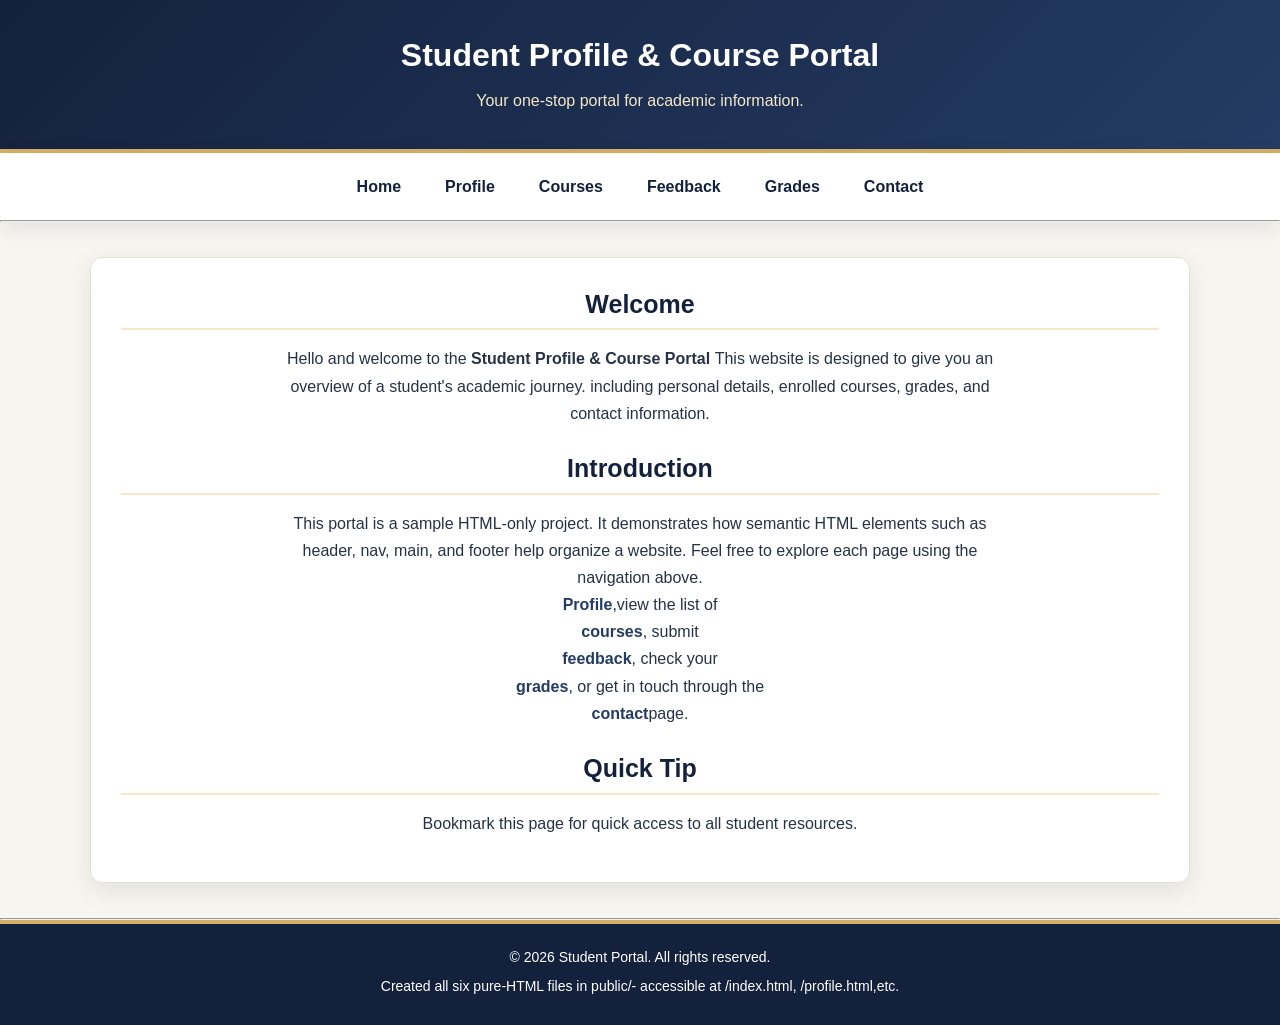
<file: index.html>
<!DOCTYPE html>
<html lang="en">
<head>
    <meta charset="UTF-8">
    <meta name="viewport" content="width=device-width, initial-scale=1.0">
        <title>
            Student Profile & Course Portal
        </title>
        <link rel="stylesheet" href="style.css">
    </head>
    <body>
        <header>
            <h1>
                Student Profile & Course Portal                                                                                                                                                                                                                                                                                                                                                                                                                                                                                                                                                                                                                                                                                                                                                                                                                                                                                                                                                                                                                                                                                                                                                                                                                                                                                                                                                                                                                                                                                                                                                                                                                                                                                                                                                                                                                                                                                                                                                                                                                             
            </h1>
            <p>
                Your one-stop portal for academic information.
            </p>
        </header>
        <nav>
            <ul>
                <li>
                    <a href="index.html">Home</a>
                </li>
                <li>
                    <a href="profile.html">Profile</a>
                </li>
                <li>
                    <a href="course.html">Courses</a>
                </li>
                <li>
                    <a href="feedback.html">Feedback</a>
                </li>
                <li>
                    <a href="grades.html">Grades</a>
                </li>
                <li>
                    <a href="contact.html">Contact</a>
                </li>
            </ul>
        </nav>
        <hr>
        <main class="home-page">
            <h2>Welcome </h2>
            <p>
                Hello and welcome to the 
                <strong>
                    Student Profile & Course Portal 
                </strong>
                This website is designed to give you an overview of a student's academic journey. 
                including personal details, enrolled courses, grades, and contact information.
            </p>
            <h2>Introduction</h2>
            <p>  This portal is a sample HTML-only project.
    It demonstrates how semantic HTML elements such as
    header, nav, main, and footer help organize a website.
    Feel free to explore each page using the navigation above.
    <br>
                <a href="profile.html">Profile</a>,view the list of
                <br> 
                <a href="course.html">courses</a>, submit 
                <br>
                <a href="feedback.html">feedback</a>, check your
                <br>
                <a href="grades.html">grades</a>, or get in touch through the
                <br>
                <a href="contact.html">contact</a>page.
                <br>
            </p>
            <h2>Quick Tip</h2>
            <p>Bookmark this page for quick access to all student resources.</p>
        </main>
        <hr>
        <footer>
            <p>&copy; 2026 Student Portal. All rights reserved.</p>
            <p>Created all six pure-HTML files in public/- 
                accessible at /index.html, /profile.html,etc.</p>
        </footer>
    </body>
    </html>
</file>
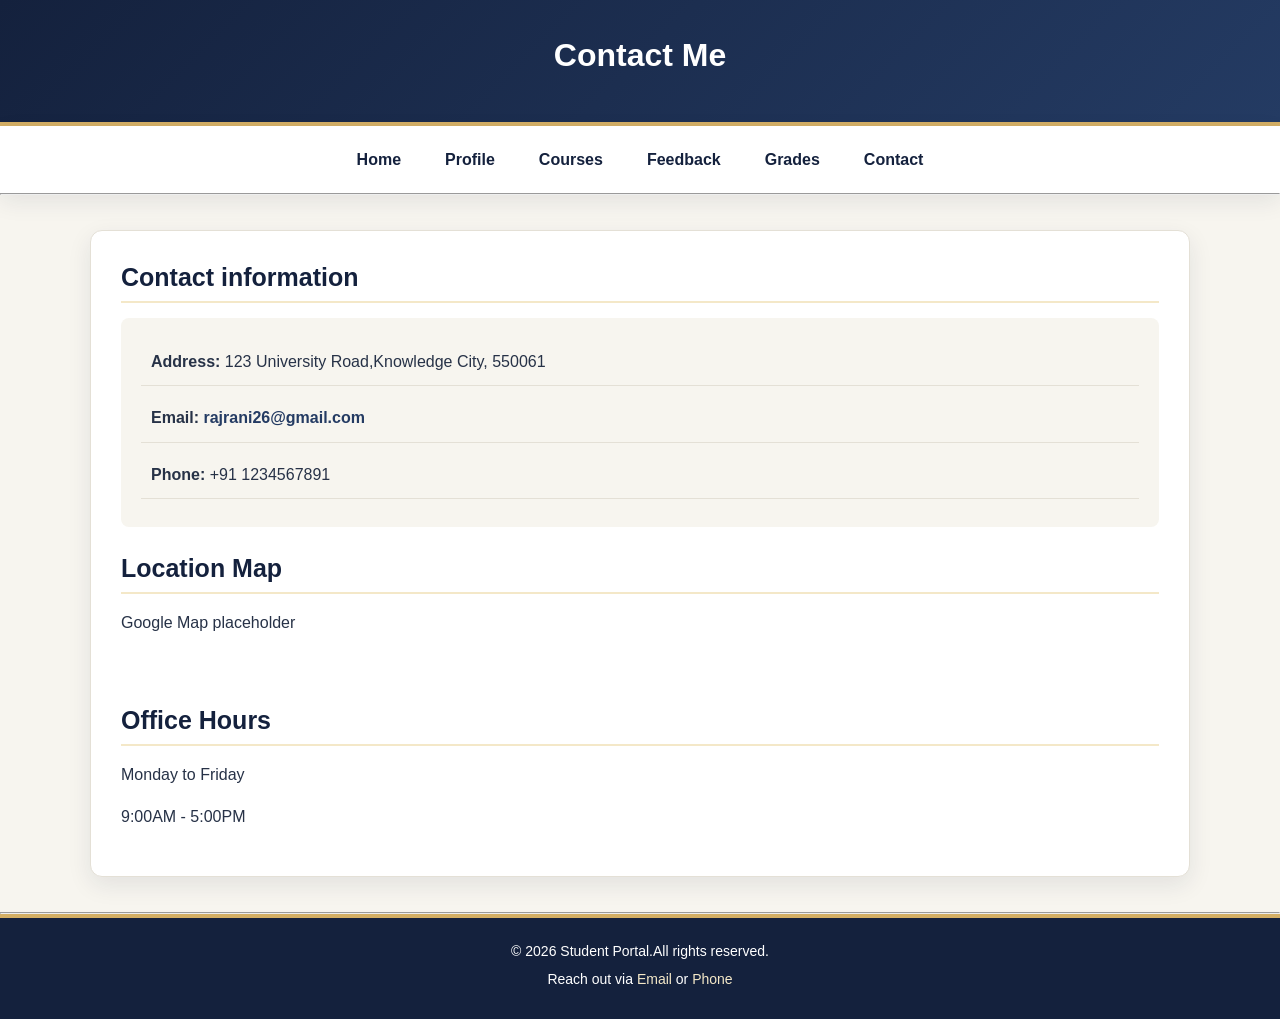
<file: contact.html>
<!DOCTYPE html>
<html lang="en">
<head>
    <meta charset="UTF-8">
    <meta name="viewport" content="width=device-width, initial-scale=1.0">
    <title>Contact</title>
    <link rel="stylesheet" href="style.css">
</head>
    <body>
        <header>
            <h1>
                Contact Me                                                                                                                                                                                                                                                                                                                                                                                                                                                                                                                                                                                                                                                                                                                                                                                                                                                                                                                                                                                                                                                                                                                                                                                                                                                                                                                                                                                                                                                                                                                                                                                                                                                                                                                                                                                                                                                                                                                                                                                                                    
            </h1>
            </header>
        <nav>
            <ul>
                <li><a href="index.html">Home</a></li>
                <li><a href="profile.html">Profile</a></li>
                <li><a href="course.html">Courses</a></li>
                <li><a href="feedback.html">Feedback</a></li>
                <li><a href="grades.html">Grades</a></li>
                <li><a href="contact.html">Contact</a></li>
            </ul>
        </nav>
        <hr>
        <main class="contact-page">
            <h2>Contact information</h2>
            <ul>
            <li><strong>Address:</strong> 123 University Road,Knowledge City, 550061</li>
                 <li><strong>Email:</strong>
                   <a href="mailto:rajrani26@gmail.com">rajrani26@gmail.com</a></li>
                 <li><strong>Phone:</strong> +91 1234567891</li>
                 </ul>
                 <h2>Location Map</h2>
                 <p>Google Map placeholder</p>
                 <br>
                 <h2>Office Hours</h2>
                 <p>Monday to Friday</p>
                 <p>9:00AM - 5:00PM </p>
        </main>
        <hr>
        <footer>
            <p>&copy; 2026 Student Portal.All rights reserved.</p>
            <p>Reach out via
                 <a href="mailto:rajrani26@gmail.com">Email</a>
    or
    <a href="tel:+911234567891">Phone</a>
    </p>
        </footer>
        </body>
</html>
</file>
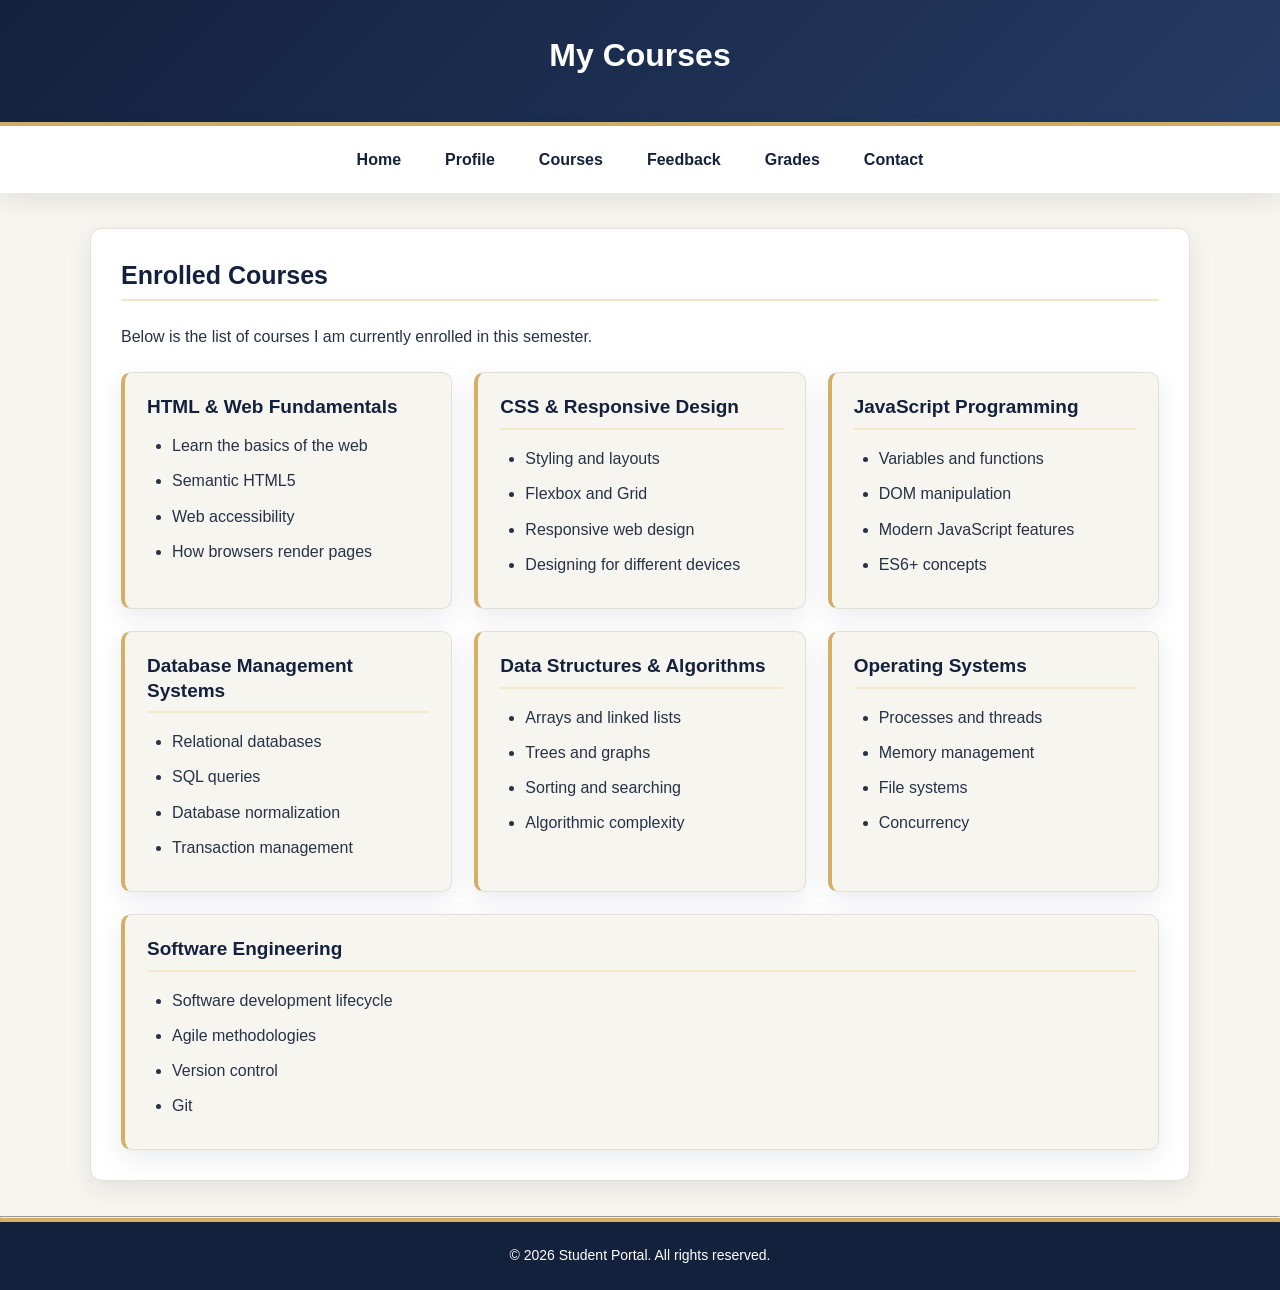
<file: course.html>
<!DOCTYPE html>
<html lang="en">
<head>
    <meta charset="UTF-8">
    <meta name="viewport" content="width=device-width, initial-scale=1.0">
    <title>My Courses</title>
    <link rel="stylesheet" href="style.css">
</head>
    <body>
        <header>
            <h1>
                My Courses                                                                                                                                                                                                                                                                                                                                                                                                                                                                                                                                                                                                                                                                                                                                                                                                                                                                                                                                                                                                                                                                                                                                                                                                                                                                                                                                                                                                                                                                                                                                                                                                                                                                                                                                                                                                                                                                                                                                                                                                                      
            </h1>
            </header>
        <nav>
            <ul>
                <li>
                    <a href="index.html">Home</a>
                </li>
                <li>
                    <a href="profile.html">Profile</a>
                </li>
                <li>
                    <a href="course.html">Courses</a>
                </li>
                <li>
                    <a href="feedback.html">Feedback</a>
                </li>
                <li>
                    <a href="grades.html">Grades</a>
                </li>
                <li>
                    <a href="contact.html">Contact</a>
                </li>
            </ul>
        </nav>
        <main class="courses-page">
    <h2>Enrolled Courses</h2>

    <p>
        Below is the list of courses I am currently enrolled in this semester.
    </p>

    <section>
        <h3>HTML & Web Fundamentals</h3>
        <ul>
            <li>Learn the basics of the web</li>
            <li>Semantic HTML5</li>
            <li>Web accessibility</li>
            <li>How browsers render pages</li>
        </ul>
    </section>

    <section>
        <h2>CSS & Responsive Design</h2>
        <ul>
            <li>Styling and layouts</li>
            <li>Flexbox and Grid</li>
            <li>Responsive web design</li>
            <li>Designing for different devices</li>
        </ul>
    </section>

    <section>
        <h2>JavaScript Programming</h2>
        <ul>
            <li>Variables and functions</li>
            <li>DOM manipulation</li>
            <li>Modern JavaScript features</li>
            <li>ES6+ concepts</li>
        </ul>
    </section>

    <section>
        <h2>Database Management Systems</h2>
        <ul>
            <li>Relational databases</li>
            <li>SQL queries</li>
            <li>Database normalization</li>
            <li>Transaction management</li>
        </ul>
    </section>

    <section>
        <h2>Data Structures & Algorithms</h2>
        <ul>
            <li>Arrays and linked lists</li>
            <li>Trees and graphs</li>
            <li>Sorting and searching</li>
            <li>Algorithmic complexity</li>
        </ul>
    </section>

    <section>
        <h2>Operating Systems</h2>
        <ul>
            <li>Processes and threads</li>
            <li>Memory management</li>
            <li>File systems</li>
            <li>Concurrency</li>
        </ul>
    </section>

    <section>
        <h2>Software Engineering</h2>
        <ul>
            <li>Software development lifecycle</li>
            <li>Agile methodologies</li>
            <li>Version control</li>
            <li>Git</li>
        </ul>
    </section>
</main>
                         <hr>
                         <footer>
                            &copy; 2026 Student Portal. All rights reserved.
                         </footer>
                         </body>
                         </html>
</file>
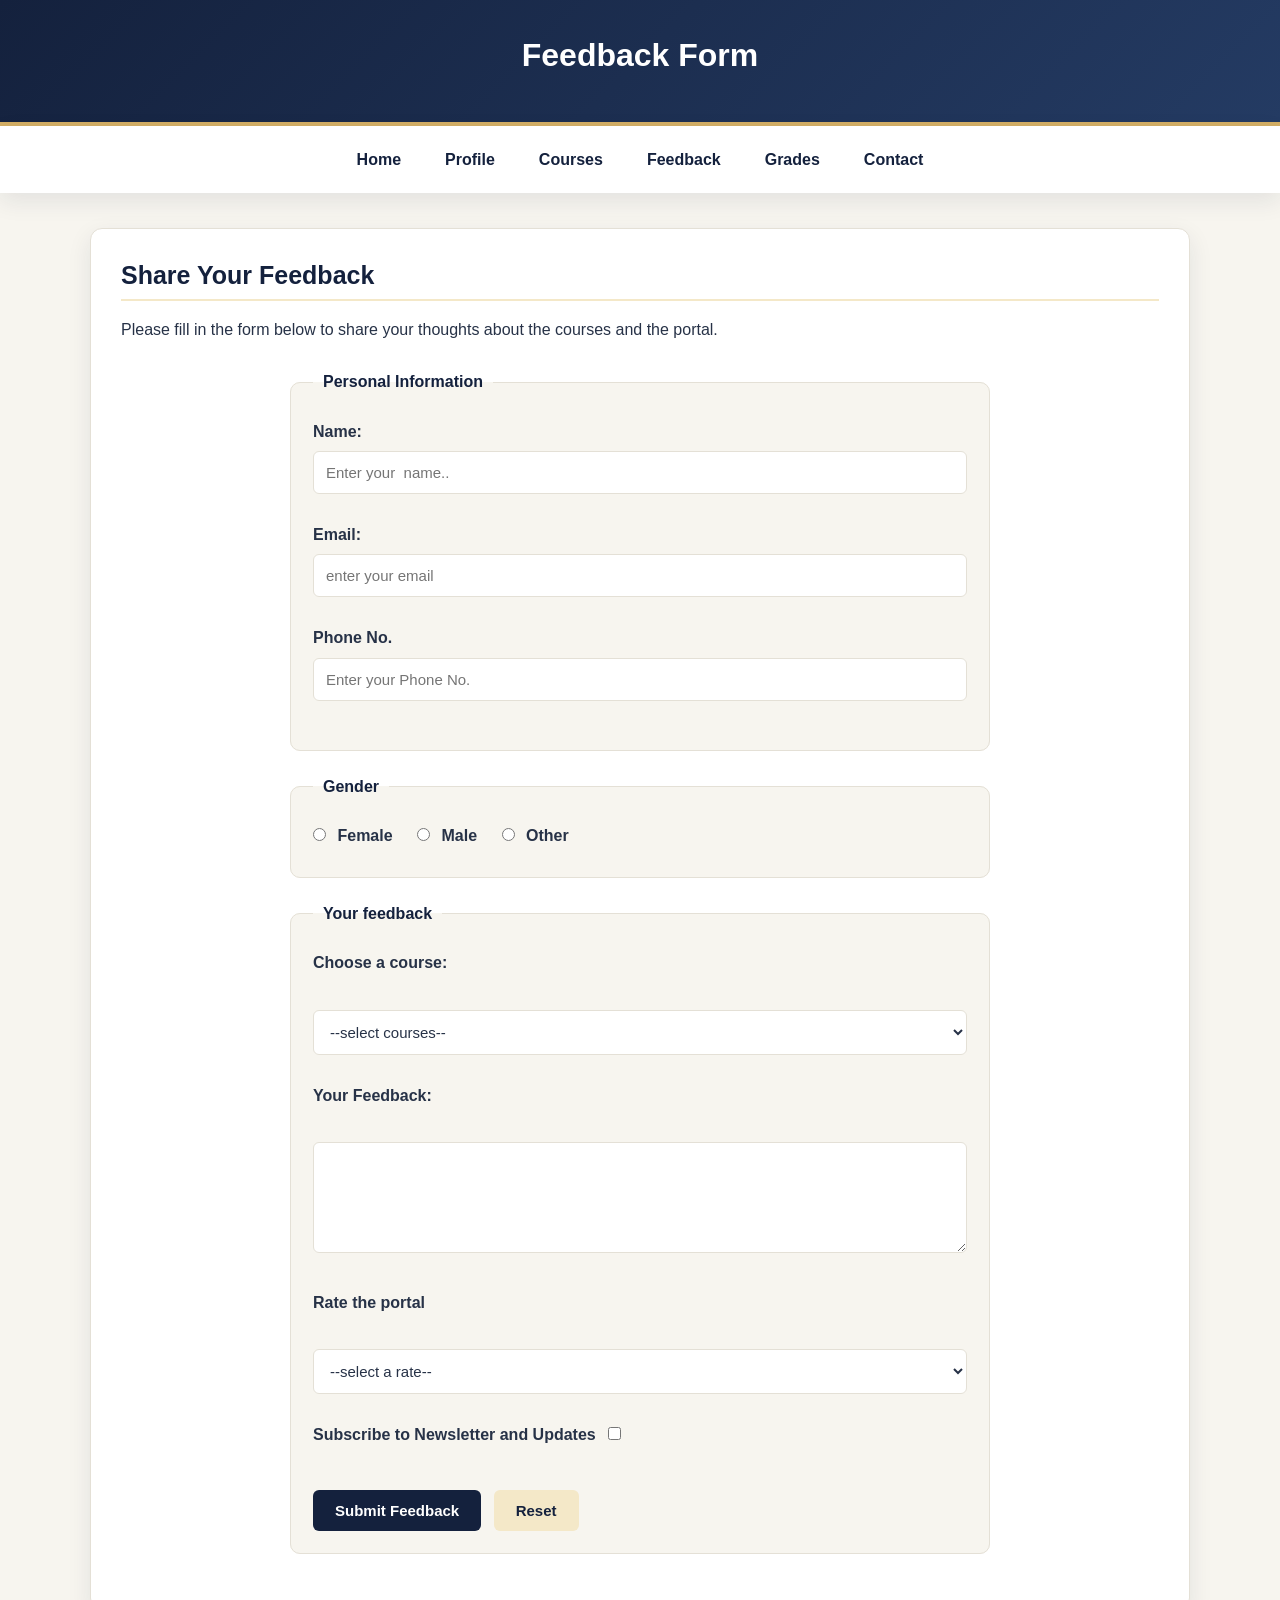
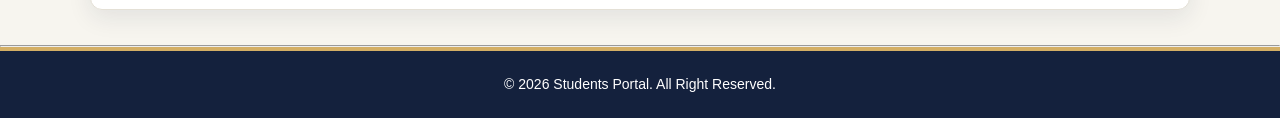
<file: feedback.html>
<!DOCTYPE html>
<html lang="en">
<head>
    <meta charset="UTF-8">
    <meta name="viewport" content="width=device-width, initial-scale=1.0">
    <title>feedback form</title>
    <link rel="stylesheet" href="style.css">
</head>
    <body>  
        <header>
            <h1>
                Feedback Form                                                                                                                                                                                                                                                                                                                                                                                                                                                                                                                                                                                                                                                                                                                                                                                                                                                                                                                                                                                                                                                                                                                                                                                                                                                                                                                                                                                                                                                                                                                                                                                                                                                                                                                                                                                                                                                                                                                                                                                                                             
            </h1>
            </header>
        <nav>
            <ul>
                <li>
                    <a href="index.html">Home</a>
                </li>
                <li>
                    <a href="profile.html">Profile</a>
                </li>
                <li>
                    <a href="course.html">Courses</a>
                </li>
                <li>
                    <a href="feedback.html">Feedback</a>
                </li>
                <li>
                    <a href="grades.html">Grades</a>
                </li>
                <li>
                    <a href="contact.html">Contact</a>
                </li>
            </ul>
        </nav>    
        <main class="feedback-page">
        <h2>Share Your Feedback</h2>
        <p>Please fill in the form below to share your thoughts about the courses
            and the portal.
        </p>
        <form>
            <fieldset>
                <legend>Personal Information</legend>
            <label for="name">Name:</label>
            <input type="text" id="name" name="name"
            placeholder="Enter your  name..">
            <br><br>
            <label for="email">Email:</label>
            <input type="email" id="email" name="email"
            placeholder="enter your email">
            <br><br>
            <label for="phone">Phone No.</label>
            <input type="tel" id="phone" name="phone"
            placeholder="Enter your Phone No.">
            <br><br></fieldset>
          <fieldset>
    <legend>Gender</legend>

    <input type="radio" id="female"
           name="gender" value="female">
    <label for="female">Female</label>

    <input type="radio" id="male"
           name="gender" value="male">
    <label for="male">Male</label>

    <input type="radio" id="other"
           name="gender" value="other">
    <label for="other">Other</label>
</fieldset>
            <fieldset>
                <legend>Your feedback</legend>
                
            <label for="course">Choose a course:</label>
            <br>
            <select id="course" name="course">
                <option value=""selected disabled>
                    --select courses--
                </option>
                <option value="html">HTML and Web Fundamentals</option>
                <option value="python">Python</option>
                <option value="dbms">DBMS</option>
            </select>
            <br><br>
            <label for="message">Your Feedback:</label>
            <br>
            <textarea id="message" name="message" rows="5" cols="30"></textarea>
            <br><br>
            <label for="Rate">Rate the portal</label>
            <br>
            <select id="Rate" name="portal">
                <option value=""selected disabled>
                    --select a rate--
                </option>
                <option value="excellent">Excellent</option>
                <option value="very good">Very Good</option>
                <option value="good">Good</option>
            </select>
            <br><br>
           <label for="subscribe">Subscribe to Newsletter and Updates</label>
           <input type="checkbox" id="subscribe" name="like" value="subscribe">
            <br><br>
            <button type="submit">Submit Feedback</button>
            <button type="reset">Reset</button>
            </fieldset>
        </form>
        </main>
        <hr>
        <footer>
            &copy; 2026 Students Portal. All Right Reserved.
        </footer>
    </body>
</html>
</file>
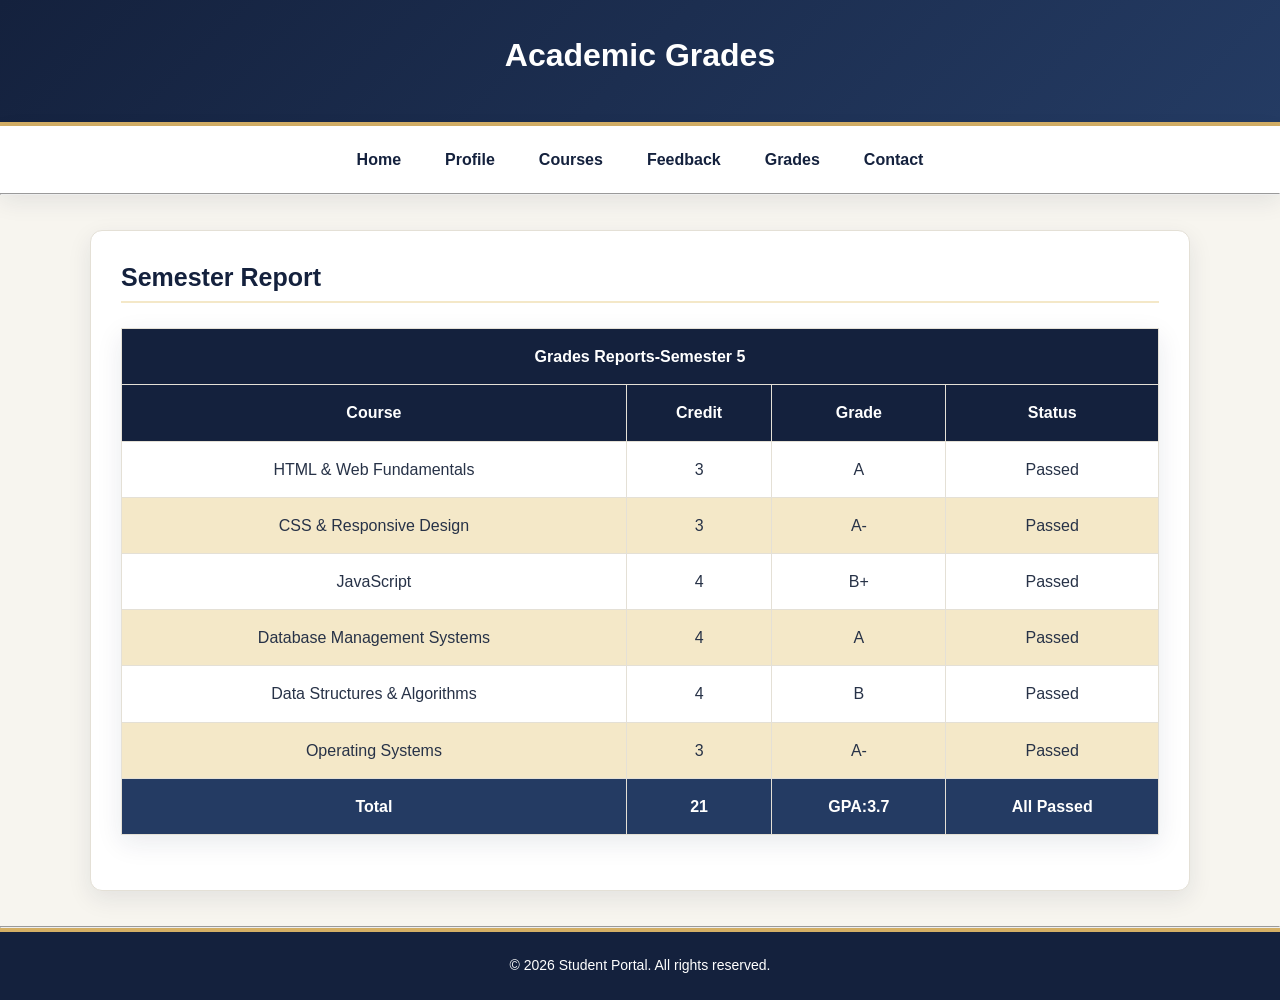
<file: grades.html>
<!DOCTYPE html>
<html lang="en">
<head>
    <meta charset="UTF-8">
    <meta name="viewport" content="width=device-width, initial-scale=1.0">
    <title>Academic Grades</title>
    <link rel="stylesheet" href="style.css">
</head>
<body> 
        <header>
            <h1>
                Academic Grades                                                                                                                                                                                                                                                                                                                                                                                                                                                                                                                                                                                                                                                                                                                                                                                                                                                                                                                                                                                                                                                                                                                                                                                                                                                                                                                                                                                                                                                                                                                                                                                                                                                                                                                                                                                                                                                                                                                                                                                                                            
            </h1>
            </header>
    <nav>
            <ul>
                <li>
                    <a href="index.html">Home</a>
                </li>
                <li>
                    <a href="profile.html">Profile</a>
                </li>
                <li>
                    <a href="course.html">Courses</a>
                </li>
                <li>
                    <a href="feedback.html">Feedback</a>
                </li>
                <li>
                    <a href="grades.html">Grades</a>
                </li>
                <li>
                    <a href="contact.html">Contact</a>
                </li>
            </ul>
        </nav>
        <hr>
        <main class="grades-page">
            <h2>Semester Report</h2>
            <table>
           
                <thead>
                    <tr>
                        <th colspan="4"> Grades Reports-Semester 5</th>
                    </tr>
                    <tr>
                        
                        <th scope="col" >Course</th>
                        <th scope="col" >Credit</th>
                        <th scope="col" >Grade</th>
                        <th scope="col" >Status</th>

                    </tr>
                </thead>
                <tbody>
                    <tr>
                        <td>HTML & Web Fundamentals</td>
                        <td>3</td>
                        <td>A</td>
                         <td>Passed</td>
                    </tr>
                    <tr>
                        <td>CSS & Responsive Design</td>
                        <td>3</td>
                        <td>A-</td>
                         <td>Passed</td>
                    </tr>
                    <tr>
                        <td>JavaScript</td>
                        <td>4</td>
                        <td>B+</td>
                         <td>Passed</td>
                    </tr>
                     <tr>
                        <td>Database Management Systems</td>
                        <td>4</td>
                        <td>A</td>
                         <td>Passed</td>
                    </tr>
                     <tr>
                        <td>Data Structures & Algorithms</td>
                        <td>4</td>
                        <td>B</td>
                         <td>Passed</td>
                    </tr>
                     <tr>
                        <td>Operating Systems</td>
                        <td>3</td>
                        <td>A-</td>
                         <td>Passed</td>
                    </tr>
                    </tbody>
                    <tfoot>
                        <tr>
                       <th scope="row">Total</th>
                        <td scope="row"><b>21</b></td>
                        <td scope="row" ><b>GPA:3.7</b></td>
                         <td scope="row"><b>All Passed</b></td>
                    </tr>
                    </tfoot>
            </table>
        </main>
        <hr>
        <footer>
            &copy; 2026 Student Portal. All rights reserved.
        </footer>
    </body>
</html>
</file>
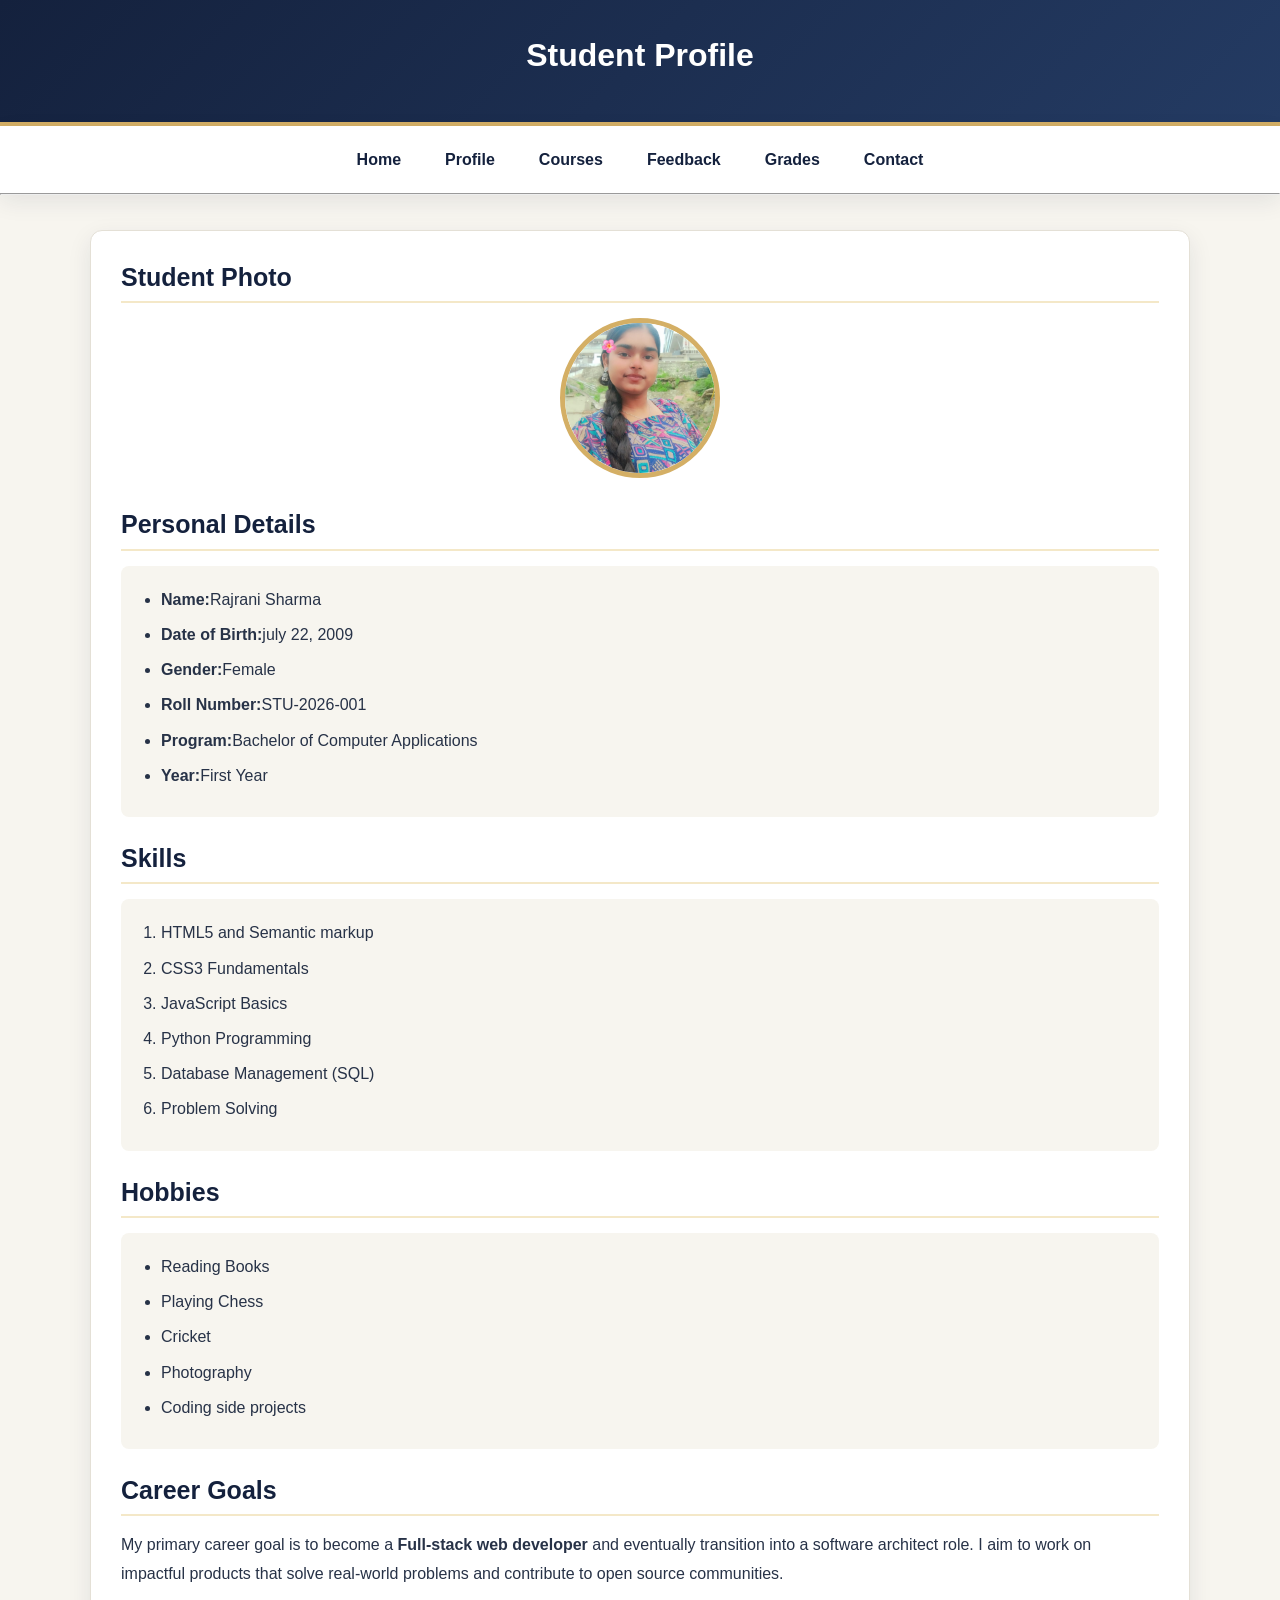
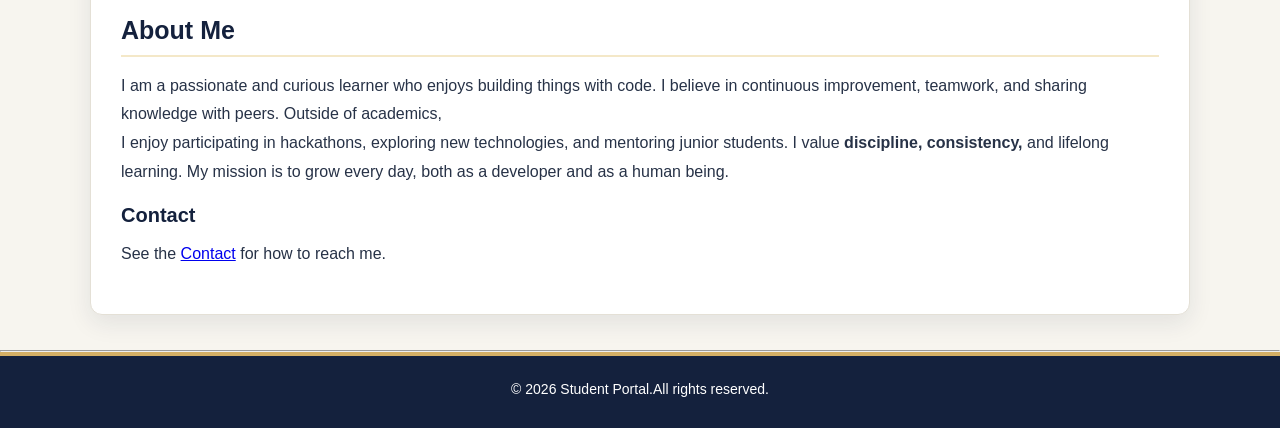
<file: profile.html>
<!DOCTYPE html>
<html lang="en">
<head>
    <meta charset="UTF-8">
    <meta name="viewport" content="width=device-width, initial-scale=1.0">
    <title>Student Profile</title>
    <link rel="stylesheet" href="style.css">
</head>
<body>
    <header>
        <h1>Student Profile</h1>
    </header>
    <nav>
            <ul>
                <li>
                    <a href="index.html">Home</a>
                </li>
                <li>
                    <a href="profile.html">Profile</a>
                </li>
                <li>
                    <a href="course.html">Courses</a>
                </li>
                <li>
                    <a href="feedback.html">Feedback</a>
                </li>
                <li>
                    <a href="grades.html">Grades</a>
                </li>
                <li>
                    <a href="contact.html">Contact</a>
                </li>
            </ul>
        </nav>
        <hr>
        <main class="profile-page">
            <section>
        <h2>Student Photo</h2>
        <img  class="profile-img" src="profile  pic.jpg" alt="Student Profile Photo" width="150">
        <h2>Personal Details</h2>
        <ul>
            <li><strong>Name:</strong>Rajrani Sharma</li>
            <li><strong>Date of Birth:</strong>july 22, 2009</li>
            <li><strong>Gender:</strong>Female</li>
            <li><strong>Roll Number:</strong>STU-2026-001</li>
            <li><strong>Program:</strong>Bachelor of Computer Applications</li>
            <li><strong>Year:</strong>First Year</li>
        </ul>
        <h2>Skills</h2>
        <ol>
            <li>HTML5 and Semantic markup</li>
            <li>CSS3 Fundamentals</li>
            <li>JavaScript Basics</li>
            <li>Python Programming</li>
            <li>Database Management (SQL)</li>
            <li>Problem Solving</li>
            
        </ol>
        <h2>Hobbies</h2>
        <ul>
            <li>Reading Books</li>
            <li>Playing Chess</li>
            <li>Cricket</li>
             <li>Photography</li>
              <li>Coding side projects</li>
        </ul>
        <h2>Career Goals</h2>
        <p>
           My primary career goal is to become a <strong>Full-stack web developer</strong>
           and eventually transition into a software architect role.
           I aim to work on impactful products that solve real-world problems and contribute to 
           open source communities.
        </p>
        <h2>About Me</h2>
            <p>
                I am a passionate and curious learner who enjoys building things with 
                code. I believe in continuous improvement, teamwork, and sharing
                knowledge with peers. Outside of academics,
                <br>
                I enjoy participating in hackathons, exploring new technologies, and
                 mentoring junior students.
                 I value <strong>discipline, consistency,</strong> and lifelong learning. My mission
                 is to grow every day, both as a developer and as a human being.
            </p>
            <h3>Contact</h3>
            <p>See the <a href="contact.html">Contact</a> for how to reach me.</p>
       </section>
        </main>
        <hr>
        <footer>
            <p>&copy; 2026 Student Portal.All rights reserved.</p>
        </footer>
    </body>
</html>
</file>
<file: style.css>
:root {
    --navy: #14213d;
    --navy-light: #243b63;
    --gold: #d4af65;
    --gold-light: #f4e8c8;
    --cream: #f7f5ef;
    --white: #ffffff;
    --text: #273247;
    --border: #e4e0d6;
    --shadow: 0 8px 25px rgba(20, 33, 61, 0.09);
}


* {
    margin: 0;
    padding: 0;
    box-sizing: border-box;
}

html {
    scroll-behavior: smooth;
}

body {
    font-family: 'Segoe UI', Arial, sans-serif;
    font-size: 16px;
    line-height: 1.7;
    color: var(--text);
    background-color: var(--cream);
    background-repeat: ;
}

h1, h2, h3 {
    color: var(--navy);
    line-height: 1.3;
}

h1 {
    font-size: 32px;
    font-weight: 700;
    margin-bottom: 10px;
}

h2 {
    font-size: 25px;
    margin-bottom: 15px;
    margin-top: 25px;
}

h3 {
    font-size: 20px;
    margin-bottom: 12px;
}

p {
    margin-bottom: 15px;
}
header {
    background: linear-gradient(
        135deg,
        var(--navy),
        var(--navy-light)
    );

    color: var(--white);
    text-align: center;
    padding: 35px 20px;
    border-bottom: 4px solid var(--gold);
}

header h1 {
    color: var(--white);
    font-size: 32px;
}

header p {
    color: var(--gold-light);
    margin-bottom: 0;
}


nav {
    background-color: var(--white);
    padding: 12px 20px;
    box-shadow: var(--shadow);
}

nav ul {
    list-style: none;
    display: flex;
    justify-content: center;
    align-items: center;
    flex-wrap: wrap;
    gap: 12px;
}

nav li {
    margin: 0;
}

nav a {
    display: block;
    color: var(--navy);
    text-decoration: none;
    font-weight: 600;
    padding: 8px 16px;
    border-radius: 6px;
    transition: all 0.3s ease;
}

nav a:hover {
    background-color: var(--gold-light);
    color: var(--navy);
}

nav a:active {
    background-color: var(--gold);
}

nav a:visited {
    color: var(--navy);
}

/*main content*/

main {
    width: 90%;
    max-width: 1100px;
    margin: 35px auto;
    padding: 30px;
    background-color: var(--white);
    border: 1px solid var(--border);
    border-radius: 12px;
    box-shadow: var(--shadow);
    animation: fadeIn 0.6s ease;
}

main h2:first-child {
    margin-top: 0;
}

main h2 {
    border-bottom: 2px solid var(--gold-light);
    padding-bottom: 8px;
}

main ul,
main ol {
    padding-left: 25px;
    margin-bottom: 20px;
}

main li {
    margin-bottom: 8px;
}



.home-page {
    text-align: center;
}

.home-page h2 {
    text-align: center;
}

.home-page p {
    max-width: 750px;
    margin: 15px auto;
}

.home-page a {
    color: var(--navy-light);
    font-weight: 600;
    text-decoration: none;
}

.home-page a:hover {
    color: var(--gold);
    text-decoration: underline;
}




.profile-page {
    text-align: left;
}

.profile-img {
    display: block;
    width: 160px;
    height: 160px;
    object-fit: cover;
    border-radius: 50%;
    border: 5px solid var(--gold);
    margin: 15px auto 30px;
}

.profile-page h2 {
    margin-top: 25px;
}

.profile-page ul,
.profile-page ol {
    background-color: var(--cream);
    padding: 20px 20px 20px 40px;
    border-radius: 8px;
}

.profile-page p {
    line-height: 1.8;
}


/*courses page*/

.courses-page {
    display: flex;
    flex-wrap: wrap;
    justify-content: center;
    align-items: stretch;
    gap: 22px;
}

.courses-page > h2,
.courses-page > p {
    flex: 0 0 100%;
}

.courses-page > h2 {
    margin-bottom: 0;
}

.courses-page > p {
    margin-bottom: 0;
}

.courses-page > section {
    flex: 1 1 300px;

    background-color: var(--cream);
    border: 1px solid var(--border);
    border-left: 4px solid var(--gold);
    border-radius: 10px;
    padding: 22px;

    display: flex;
    flex-direction: column;

    box-shadow: var(--shadow);

    transition: transform 0.3s ease,
                box-shadow 0.3s ease;
}

.courses-page > section:hover {
    transform: translateY(-5px);
    box-shadow: var(--shadow);
}

.courses-page section h2,
.courses-page section h3 {
    margin-top: 0;
    font-size: 19px;
}

.courses-page section ul {
    flex-grow: 1;
    margin-bottom: 0;
}


/*feedback form*/

.feedback-page form {
    max-width: 700px;
    margin: 25px auto;
}

.feedback-page fieldset {
    border: 1px solid var(--border);
    border-radius: 10px;
    padding: 22px;
    margin-bottom: 22px;
    background-color: var(--cream);
}

.feedback-page legend {
    color: var(--navy);
    font-weight: 700;
    padding: 0 10px;
}

.feedback-page label {
    display: block;
    font-weight: 600;
    margin-bottom: 6px;
}

.feedback-page input:not([type="radio"]):not([type="checkbox"]),
.feedback-page textarea,
.feedback-page select {
    width: 100%;
    padding: 12px;
    border: 1px solid var(--border);
    border-radius: 6px;
    font-size: 15px;
    font-family: inherit;
    background-color: var(--white);
    color: var(--text);
    outline: none;
    transition: border-color 0.3s ease,
                box-shadow 0.3s ease;
}

.feedback-page input:focus,
.feedback-page textarea:focus,
.feedback-page select:focus {
    border-color: var(--gold);
    box-shadow: 0 0 0 3px rgba(212, 175, 101, 0.2);
}

.feedback-page textarea {
    resize: vertical;
}

.feedback-page input[type="radio"],
.feedback-page input[type="checkbox"] {
    margin-right: 7px;
    accent-color: var(--navy);
}

.feedback-page input[type="radio"] + label {
    display: inline-block;
    margin-right: 20px;
}

.feedback-page label[for="subscribe"] {
    display: inline-block;
    margin-right: 8px;
}

.feedback-page button {
    background-color: var(--navy);
    color: var(--white);
    border: none;
    border-radius: 6px;
    padding: 12px 22px;
    margin: 8px 8px 0 0;
    font-size: 15px;
    font-weight: 600;
    cursor: pointer;
    transition: all 0.3s ease;
}

.feedback-page button:hover {
    background-color: var(--gold);
    color: var(--navy);
    transform: translateY(-2px);
}

.feedback-page button[type="reset"] {
    background-color: var(--gold-light);
    color: var(--navy);
}


/*grades table*/

.grades-page {
    overflow-x: auto;
}

.grades-page table {
    width: 100%;
    border-collapse: collapse;
    margin: 25px auto;
    box-shadow: var(--shadow);
}

.grades-page th,
.grades-page td {
    padding: 14px;
    border: 1px solid var(--border);
    text-align: center;
}

.grades-page thead th {
    background-color: var(--navy);
    color: var(--white);
}

.grades-page tbody tr:nth-child(even) {
    background-color: var(--gold-light);
}

.grades-page tbody tr:nth-child(odd) {
    background-color: var(--white);
}

.grades-page tbody tr:hover {
    background-color: var(--cream);
}

.grades-page tfoot {
    background-color: var(--navy-light);
    color: var(--white);
}


/*contact page*/

.contact-page ul {
    list-style: none;
    padding: 20px;
    background-color: var(--cream);
    border-radius: 8px;
}

.contact-page li {
    padding: 10px;
    border-bottom: 1px solid var(--border);
}

.contact-page a {
    color: var(--navy-light);
    font-weight: 600;
    text-decoration: none;
    transition: color 0.3s ease;
}

.contact-page a:hover {
    color: var(--gold);
    text-decoration: underline;
}


/*footer*/

footer {
    background-color: var(--navy);
    color: var(--white);
    text-align: center;
    padding: 22px 15px;
    border-top: 4px solid var(--gold);
    font-size: 14px;
}

footer p {
    margin-bottom: 5px;
}

footer a {
    color: var(--gold-light);
    text-decoration: none;
}


/*animation*/

@keyframes fadeIn {
    from {
        opacity: 0;
        transform: translateY(10px);
    }

    to {
        opacity: 1;
        transform: translateY(0);
    }
}


/*media query*/

@media (max-width: 768px) {

    header {
        padding: 25px 15px;
    }

    header h1 {
        font-size: 26px;
    }

    nav ul {
        gap: 5px;
    }

    nav a {
        padding: 7px 10px;
        font-size: 14px;
    }

    main {
        width: 94%;
        padding: 22px;
        margin: 22px auto;
    }
    .courses-page > section {
        flex-basis: 100%;
    }
}
}

@media (max-width: 480px) {

    body {
        font-size: 14px;
    }

    header h1 {
        font-size: 22px;
    }

    nav ul {
        flex-direction: column;
        gap: 5px;
    }

    nav a {
        width: 100%;
        text-align: center;
    }

    main {
        padding: 16px;
    }

    main h2 {
        font-size: 21px;
    }

    .profile-img {
        width: 130px;
        height: 130px;
    }

    .feedback-page fieldset {
        padding: 14px;
    }

    .grades-page table {
        min-width: 550px;
    }

    .grades-page th,
    .grades-page td {
        padding: 10px;
    }
}
</file>
